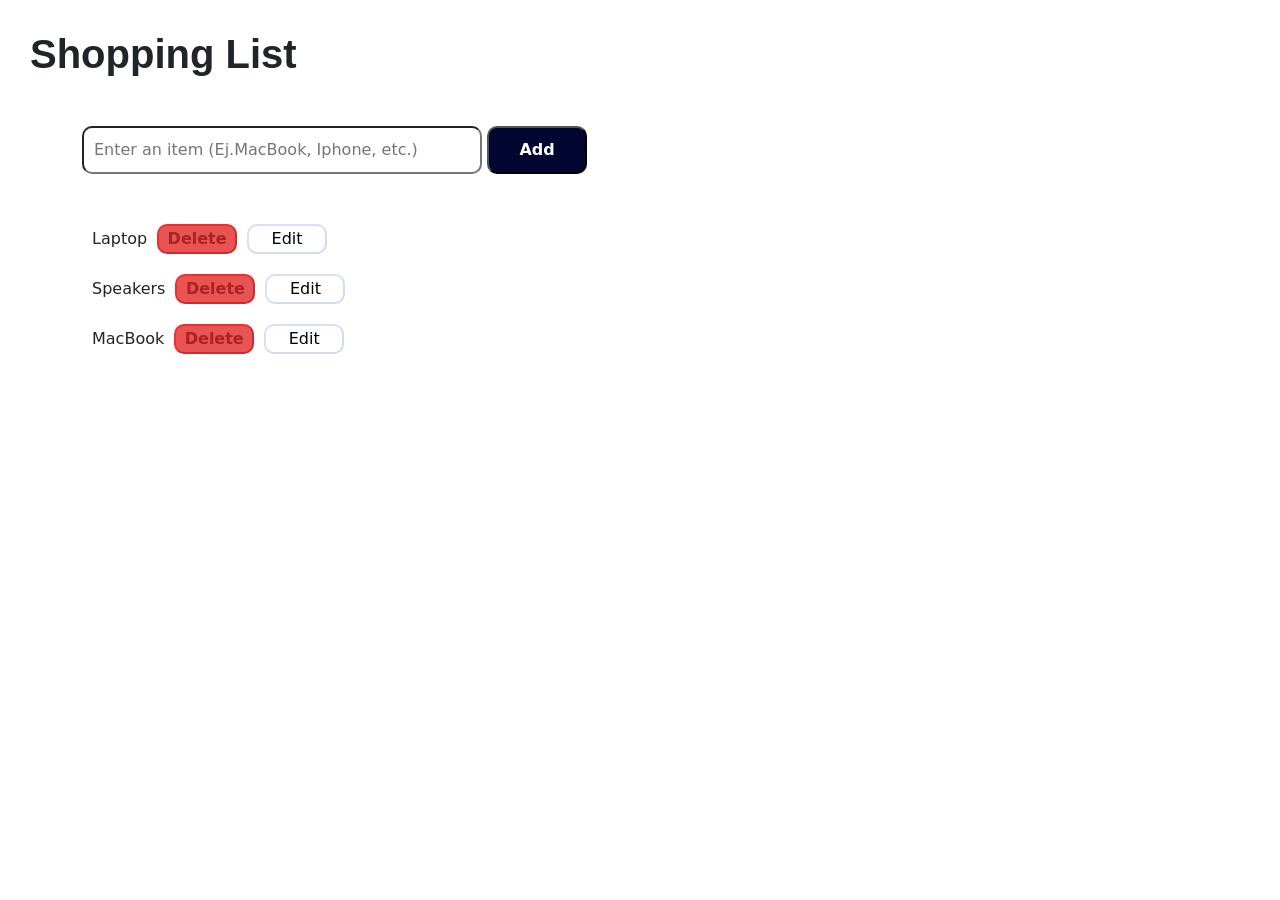
<file: Class 5/index.html>
<!DOCTYPE html>
<html lang="en">
<head>
    <meta charset="UTF-8">
    <meta name="viewport" content="width=device-width, initial-scale=1.0">
    <link rel="stylesheet" href="https://cdn.jsdelivr.net/npm/bootstrap@5.3.8/dist/css/bootstrap.min.css">
    <link rel="stylesheet" href="mystyle.css">
    <title>Document</title>
</head>
<body>
    <header>
        <h1>Shopping List</h1>
    </header>
    <main class="container">
        <div>
            <input type="text" id="txtItem" class="txtItem" placeholder="Enter an item (Ej.MacBook, Iphone, etc.)">
            <button class="btn_btn-secondary" id="btnAdd">Add</button>
        </div>
        <ul class="list-group" id="itemList">
            <li class="list-group-item">something</li>
        </ul>
    </main>

    <script src="./scripts/script.js"></script>
</body>
</html>
</file>
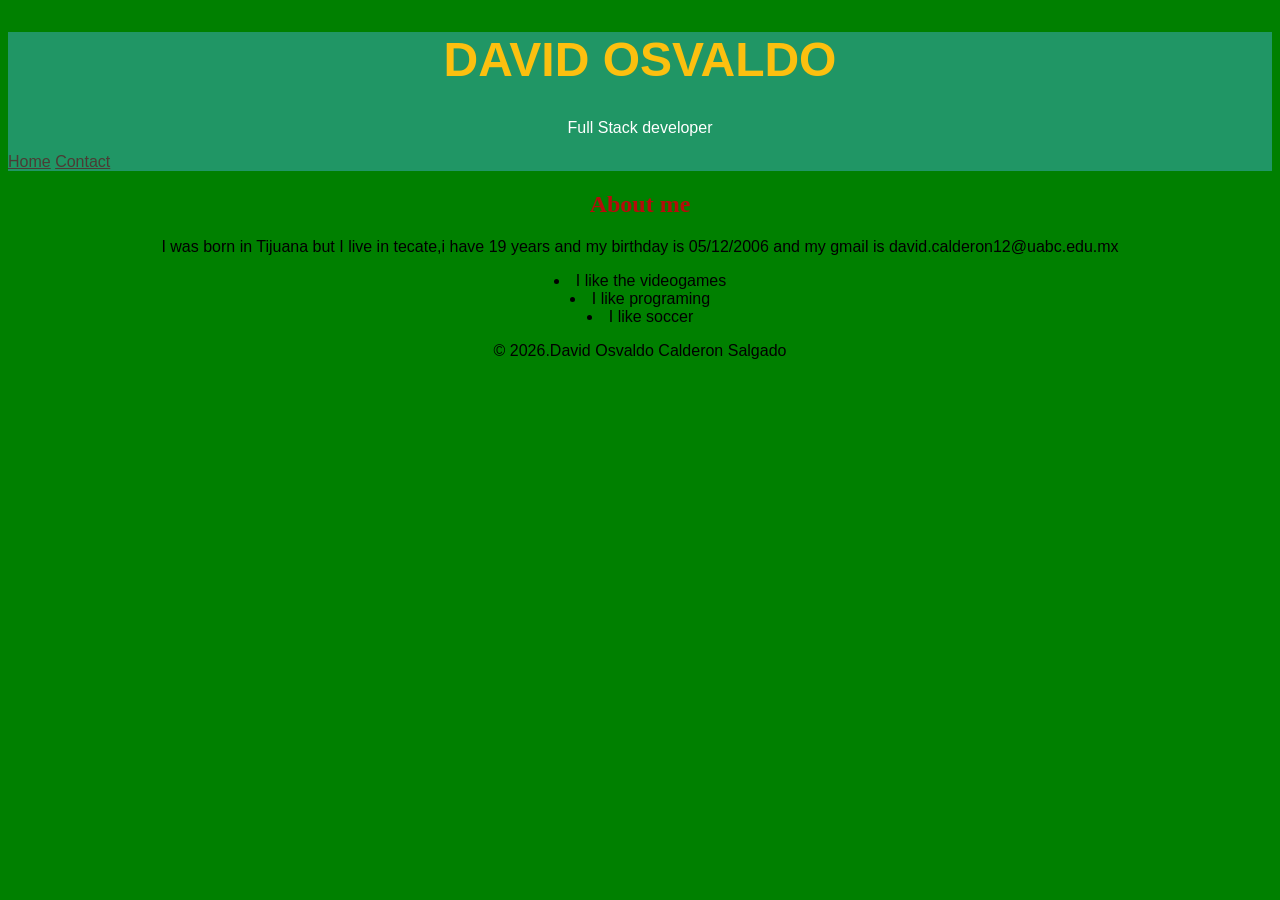
<file: Practice 1/index.html>
<!-- Comentarios hytml-->
<!DOCTYPE html>
<html lang="en">
<head>
    <meta charset="UTF-8">
    <meta name="viewport" content="width=device-width, initial-scale=1.0">
    <link rel="stylesheet" href="mystyle.css">
    <title class="title">David Osvaldo</title>

</head>
<body>
    <!-- This is a comment -->
    <header>
        <h1>David Osvaldo</h1>
        <p>Full Stack developer</p>

        <nav>
            <a href="index.html">Home</a>
            <a href="contact.html">Contact</a>
        </nav>

    </header>
    <main>
        <h2 class="text2">About me</h2>
        <p>I was born in Tijuana but I live in tecate,i have 19 years and my birthday is 05/12/2006 and my gmail is david.calderon12@uabc.edu.mx </p>    
        <ul>
            <li>I like the videogames</li>
            <li>I like programing</li>
            <li>I like soccer</li>
        </ul>
        
    </main>
    <footer>
        <p class="copyright">&copy; 2026.David Osvaldo Calderon Salgado</p>
    </footer>
    
</body>
</html>
</file>
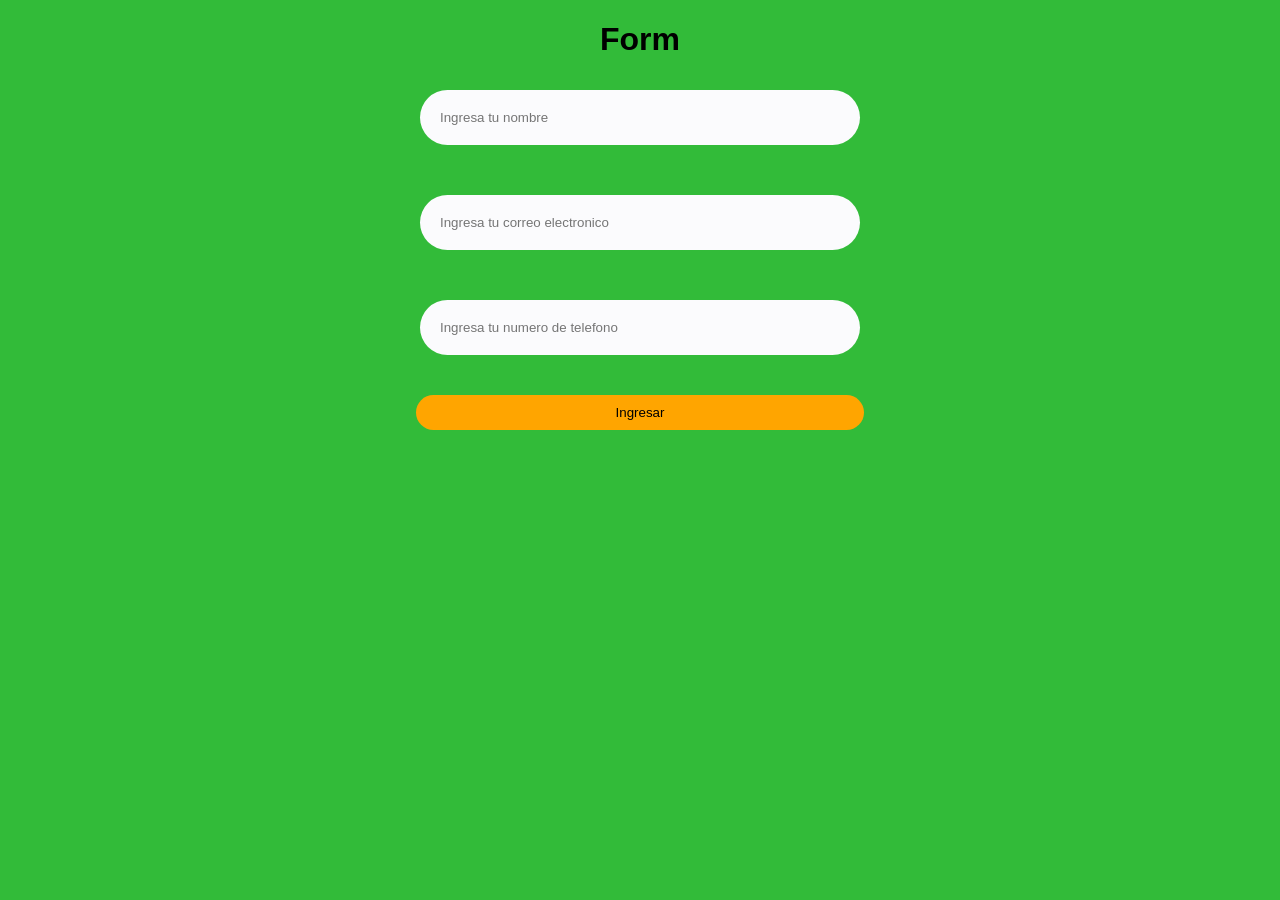
<file: practice 4/index.html>
<!DOCTYPE html>
<html lang="en">
<head>
    <meta charset="UTF-8">
    <meta name="viewport" content="width=device-width, initial-scale=1.0">
    <link rel="stylesheet" href="mystyle.css">
    
    <title>Form</title>
</head>
<body>
    <header>
        <h1>Form</h1>
    </header>
    <main>
        <div class="nombre-contenedor">
            <input type="text"id="nombre" placeholder="Ingresa tu nombre">
        </div>
        <small id="Errornombre" class="alerta-nombre"></small>

        <div class="correo-contenedor">
            <input type="email" id="correo" placeholder="Ingresa tu correo electronico">
        </div>
        <small id="Errorcorreo"class="alerta-correo"></small>

        <div class="numero-contenedor">
            <input type="tel" id="numero" placeholder="Ingresa tu numero de telefono">

        </div>
        <small id="Errornumero" class="alert-numero"></small>

        <div>
            <button id="Ingresar">Ingresar</button>
        </div>
    </main>
    <section>
        <ul id="taskList">
            
        </ul>
    </section>

    <script src="script.js" ></script>

    
</body>
</html>
</file>
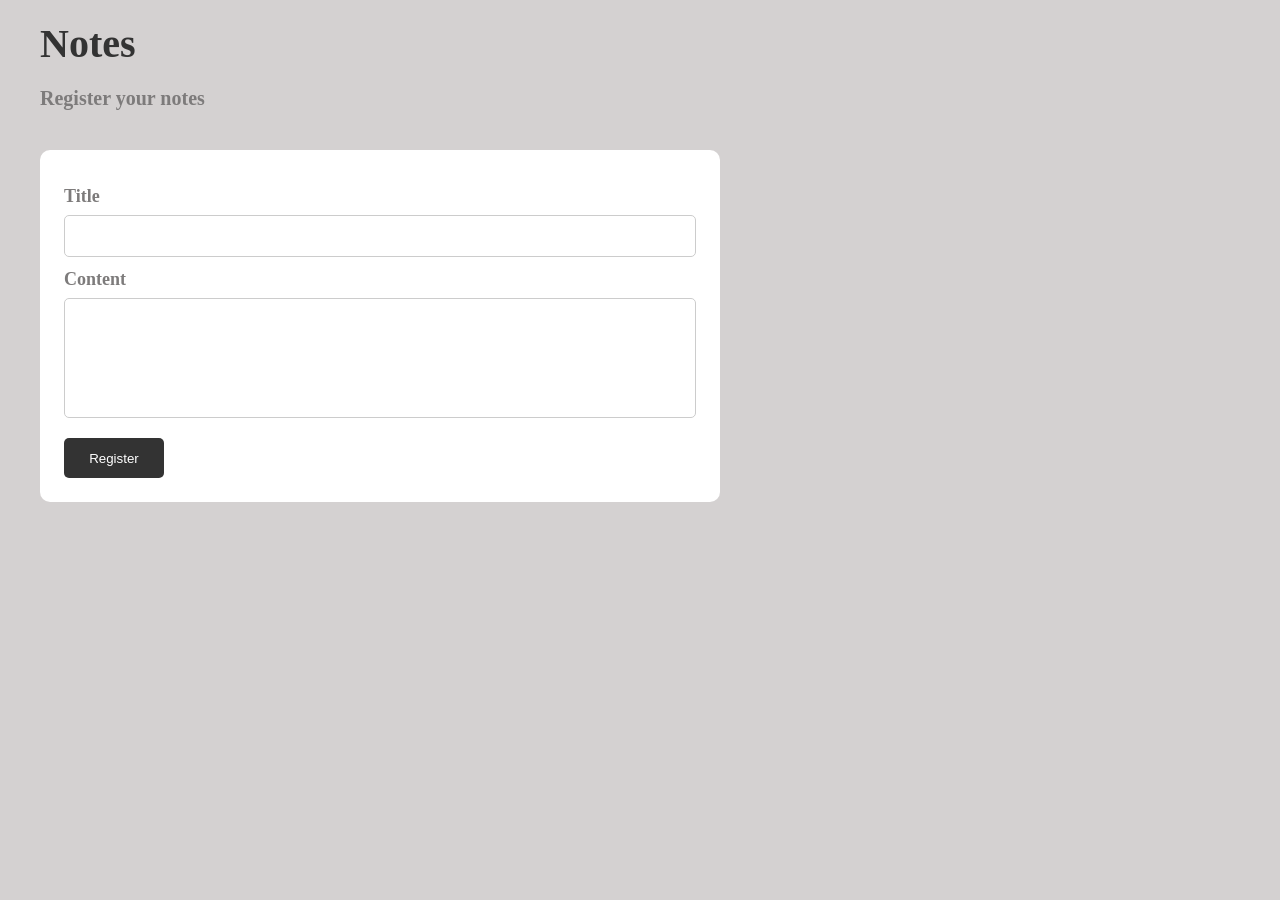
<file: Practice 6/index.html>
<!DOCTYPE html>
<html lang="en">
<head>
    <meta charset="UTF-8">
    <meta name="viewport" content="width=device-width, initial-scale=1.0">
    <link rel="stylesheet" href="style.css">
    <title>Document</title>
</head>
<body>
    <header>
        <h1>Notes</h1>
        <h2>Register your notes</h2>
    </header>
    <main>
    <div class="container">
            <h3>Title</h3>
        <input type="text"  id="titulos">
        <h3>Content</h3>
        <textarea type="text" id="texto"></textarea>
        <button id="btnRegister">Register</button>
    </div>
    <section id="notes"></section>
    </main>
    <script src="./scripts/register.js  "></script>
    <script src="./scripts/storeManager.js"></script>
</body>
</html>
</file>
<file: Class 5/mystyle.css>
*{
    margin: 0;
    padding: 0;

}
h1{
    margin-top: 30px;
    margin-left: 30px;
    font-family: arial;
    font-weight: bold;
    align-items: left;
    justify-content: left;
    }

li{
    padding: 10px 10px;
    display: flex;
    justify-content: flex-start;
    align-items: center;
    gap: 10px;

}

.txtItem{
    border-radius: 10px;
    margin-bottom: 40px;
    padding: 10px;
    width: 400px;
    margin-top: 40px;
}
.btn-edit{
    background-color:rgb(255, 255, 255);
    border-radius: 10px;
    width: 80px;
    height: 30px;
    color: rgb(0, 0, 0);
    border-color:#2564eb31
}

.btn-delete{
    background-color:rgb(232, 83, 83);
    border-radius: 10px;
    width: 80px;
    height: 30px;
    color: rgb(172, 34, 34);
    border-color:#ff000076;
    font-weight: bold

}

.btn_btn-secondary{
    background-color:rgb(4, 6, 50);
    border-radius: 10px;
    color: rgb(255, 255, 255);
    padding: 10px;
    width: 100px;
    font-weight: bold;
}
</file>
<file: Practice 1/mystyle.css>
*{
    margin: 100;
    padding: 0;
}
body{
    font-family: Arial, Helvetica, sans-serif;
}
h1,p{
    text-align: center;
}

.p{
    line-height: 2;
    padding-top: 10px;
    padding-bottom: 10px;
    font-style: sans-serif;
}

a{
    color: rgb(75, 60, 53);
    text-align: center;
}
ul{
    text-align: center;
    list-style-position: inside;
}

.text2{
    color: rgb(182, 11, 11);
    text-align: center;
    font-family: cursive;
}
/*headers*/

body{
    background-color: green;
}
header{
    background-color: rgb(32, 150, 101);
    color: white;

}
.title{
    background-color: rgb(8, 8, 171);

}

h1{
    color: #fcc00f;
    font-size: 48px;
    text-transform: uppercase;
}
</file>
<file: practice 4/mystyle.css>
body{
    font-family: Arial;
    background-color:rgb(50, 187, 57);
    flex-direction: column;

}

header{
    text-align: center;
}


main{
    align-items: center;
    text-align: center;
    /*background-color: #dedede;*/
    height: 50px;
}

input{
    background-color: rgb(251, 251, 253);
    margin-top: 10px;
    border-radius: 50px;
    border: none;
    margin-bottom: 40px;
    width: 400px;
    height: auto;
    padding: 20px  
    
}

button{
    background-color: orange;
    cursor: pointer;
    padding: 10px 200px;
    border: none;
    border-radius: 50px;
}

.alert-error{
    color:  rgb(0, 0, 0);
    font-size: 100px;
}


ul{
    padding: 0px;
}

li{
    padding: 10px 0px;
    margin: 10px auto;
    width: 400px;
    margin-left: 10px;
    margin-top: 0px;
}
</file>
<file: Practice 6/style.css>
*{
    padding: 0;
    margin: 0;
    box-sizing: border-box;


}


main{
    display: flex;
    align-items: flex-start;  
    gap: 40px;
}

body{
    background-color: #d4d1d1;
}

h1{
    margin-left: 40px;
    margin-top: 20px;
    font-size: 40px;
    color: #333;
}


h2{
    margin-left: 40px;
    margin-top: 20px;
    margin-bottom: 20px;
    font-size: 20px;
    color: #7d7b7b;
}

h3{
    margin: 12px 0 8px 0;
    font-size: 18px;
    color: #7d7b7b;
}

.container{
    background-color: #ffffff;
    border-radius: 10px;
    display: flex;
    flex-direction: column;
    margin-top: 20px;
    margin-left: 40px;
    padding: 24px;
    width: 680px;
    
}

#titulos{
    padding: 10px;
    border-radius: 5px;
    border: 1px solid #ccc;
    width: 100%;
    height: 42px;
}

#texto{
    padding: 10px;
    border-radius: 5px;
    border: 1px solid #ccc;
    width: 100%;
    height: 120px;
    font-family: inherit;
    font-size: 16px;
    resize: none;
}

#btnRegister{
    margin-top: 20px;
    padding: 10px;
    border-radius: 5px;
    background-color: #333;
    color: #fff;
    border: none;
    cursor: pointer;
    width: 100px;
    height: 40px;
}

ul{
    margin-top: 30px;
    align-items: flex-end;
    flex-direction: column;
    overflow-y: auto;
}

li{
    text-align: left;
    width: fit-content; 
    padding: 10px

}

#btnDelete{
    margin-top: 20px;         
    display: flex;
    align-items: center;       
    justify-content: center;   
    padding: 10px;
    border-radius: 5px;
    background-color: #333;
    color: #fff;
    border: none;
    cursor: pointer;
    width: 100px;
    height: 40px;
}
</file>
